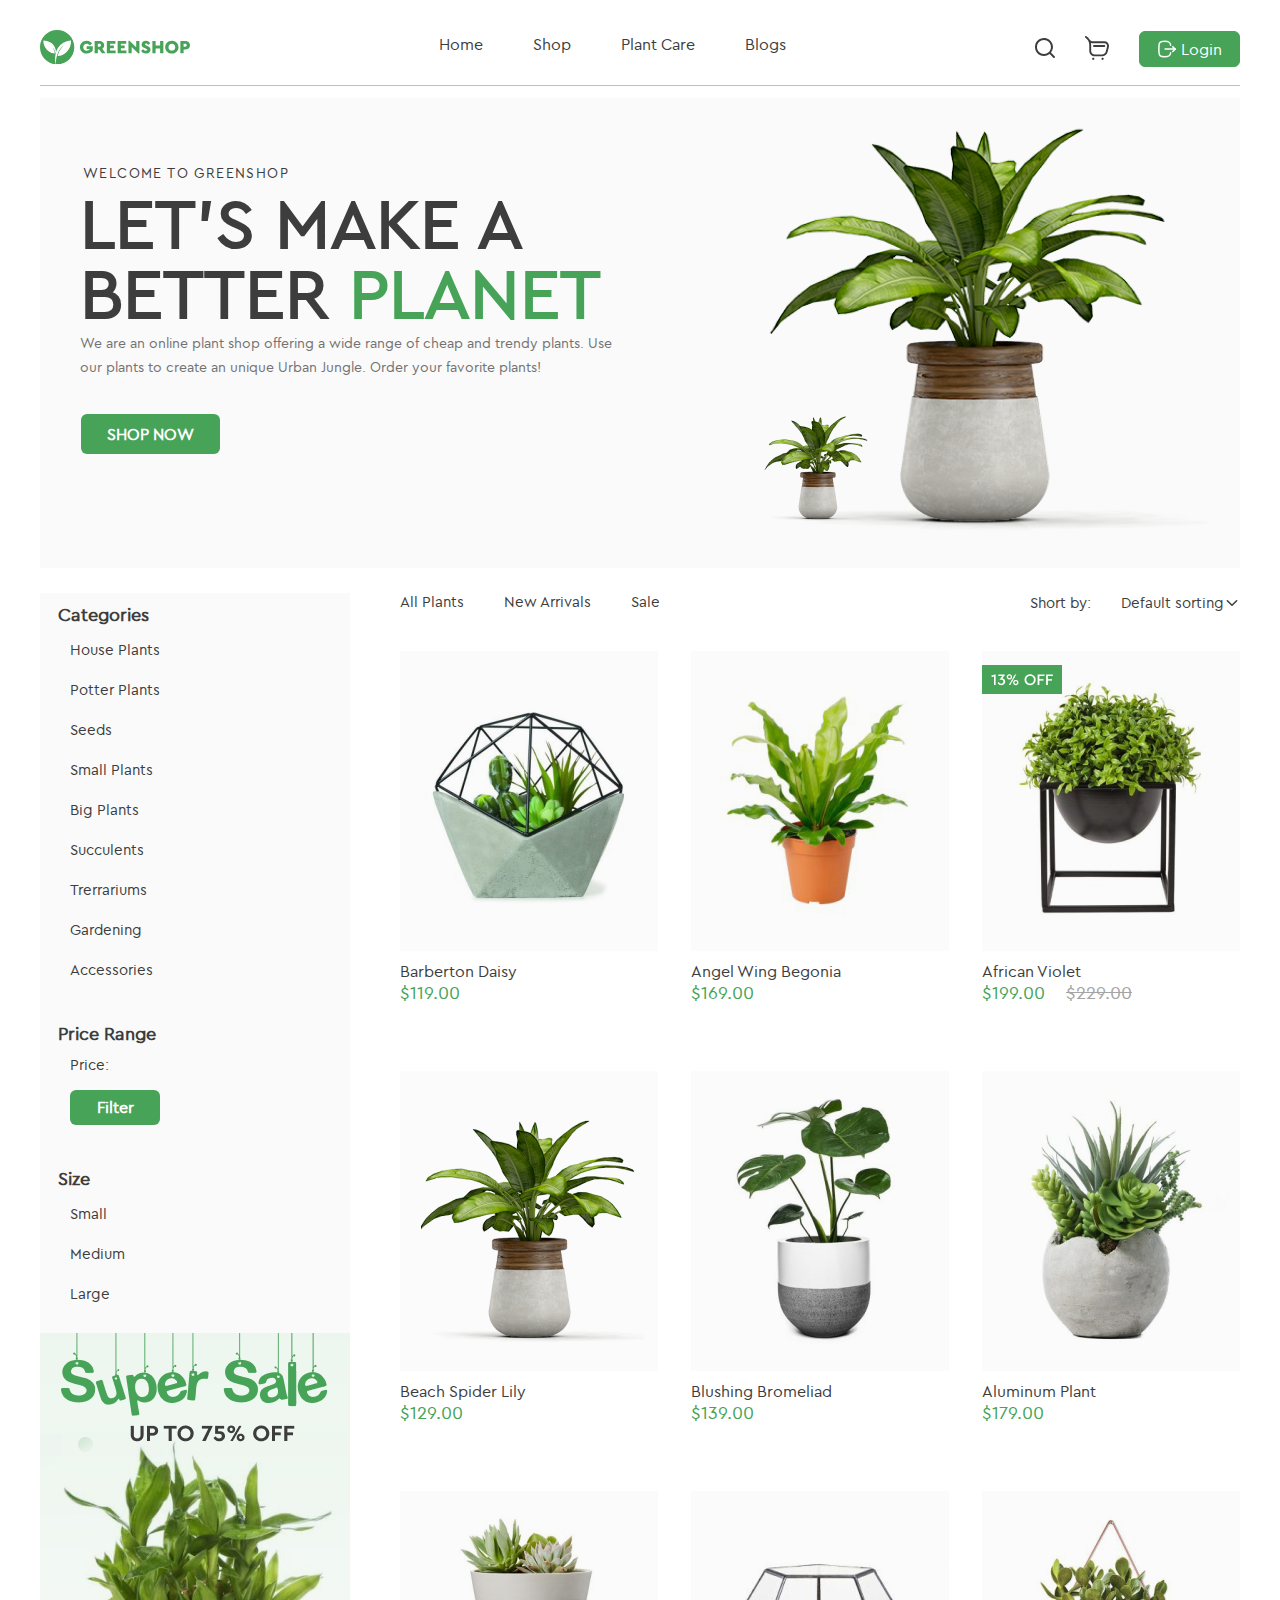
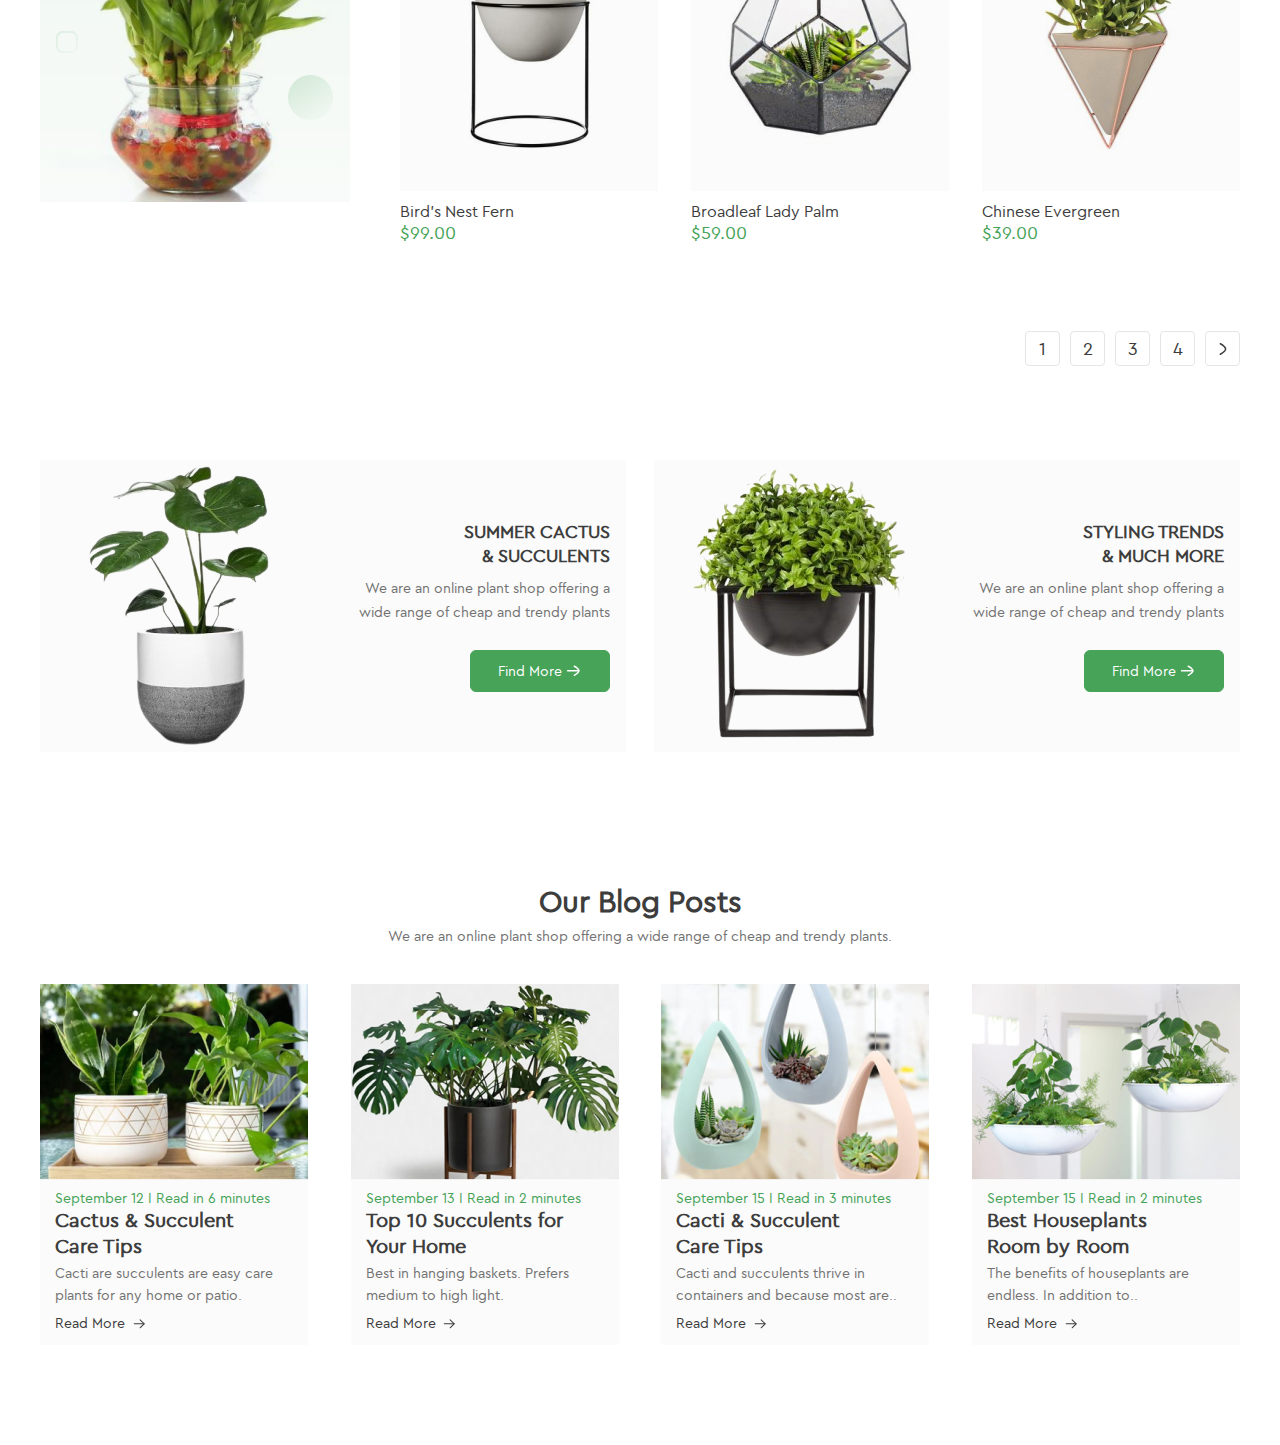
<file: index.html>
<!DOCTYPE html>
<html lang="en">
<head>
  <meta charset="UTF-8">
  <meta name="viewport" content="width=device-width, initial-scale=1.0">
  <meta http-equiv="X-UA-Compatible" content="ie=edge">
  <title>Registration</title>
  <link rel="stylesheet" href="css/reset.css">
  <link rel="stylesheet" href="css/normalize.css">
  <link rel="stylesheet" href="css/style.css">

</head>

<body>
  <header>
    <div class="container">
      <div class="header__inner">
        <a href="#" class="logo_btn">
          <img src="images/logo.svg" alt="logo">
        </a>

      <nav class="nav">
        <ul class="nav__list-item">
          <li class="nav__link-item">
            <a class="nav__link-text" href="#">Home</a>
          </li>
          <li class="nav__link-item">
            <a class="nav__link-text" href="#">Shop</a>
          </li>
          <li class="nav__link-item">
            <a class="nav__link-text" href="#">Plant Care</a>
          </li>
          <li class="nav__link-item">
            <a class="nav__link-text" href="#">Blogs</a>
          </li>
        </ul>
      </nav>

      <ul class="nav-item">
        <li>
          <img src="images/search.svg" alt="search">
        </li>
        <li>
          <img src="images/shop_cart.svg" alt="cart">
        </li>
        <li>
          <a class="login_btn" href="index2.html">
            Login
          </a>
        </li>
      </ul>
    </div>
    </div>
  </header>

<main>
<section class="intro">
  <div class="container">
    <div class="pic-plant">
      <article>
        <p class="text-welcome">
          Welcome to GreenShop
        </p>
        <h1 class="caption">
          Let’s Make a Better
          <span class="plant_color">Planet</span> 
        </h1>
        <p class="title">
          We are an online plant shop offering a wide range of cheap and trendy plants. Use our plants to create an unique Urban Jungle. Order your favorite plants!
        </p>
        <a href="#" class="shop_btn">
          SHOP NOW
        </a>
      </article>

      <img src="images/flo_1.png" alt="a beautiful green plant from GreenShop">
    </div>
  </div>
</section>

<section class="product">
  <div class="container">
    <div class="left_site">
      <h4 class="specifications">Categories</h4>
      <ul class="categories-list">
        <li>
          <a href="#" class="specifications_link">
            House Plants
          </a>
        </li>
        <li>
          <a href="#" class="specifications_link">
            Potter Plants
          </a>
        </li>
        <li>
          <a href="#" class="specifications_link">
            Seeds
          </a>
        </li>
        <li>
          <a href="#" class="specifications_link">
            Small Plants
          </a>
        </li>
        <li>
          <a href="#" class="specifications_link">
            Big Plants
          </a>
        </li>
        <li>
          <a href="#" class="specifications_link">
            Succulents
          </a>
        </li>
        <li>
          <a href="#" class="specifications_link">
            Trerrariums
          </a>
        </li>
        <li>
          <a href="#" class="specifications_link">
            Gardening
          </a>
        </li>
        <li>
          <a href="#" class="specifications_link">
            Accessories
          </a>
        </li>
      </ul>

      <h4 class="specifications">Price Range</h4>
      <p class="price">Price:</p>
      <button type="button" class="filter_btn">
        Filter
      </button>

      <h4 class="specifications">Size</h4>
      <ul class="specifications-size">
        <li>
          <a href="#" class="specifications_link">
          Small
        </a>
        </li>
        <li>
          <a href="#" class="specifications_link">
          Medium
        </a>
        </li>
        <li>
          <a href="#" class="specifications_link">
          Large
        </a>
        </li>
      </ul>

      <img src="images/sale.png" alt="Flowers on sale">
    </div>

    <div class="right_site">
    <div class="sorting_panel">
      <ul class="panel">
        <li>
          <a href="#" class="link_flower">
            All Plants
          </a>
        </li>
        <li>
          <a href="#" class="link_flower">
            New Arrivals
          </a>
        </li>
        <li>
          <a href="#" class="link_flower">
            Sale
          </a>
        </li>
      </ul>

      <div class="sorting_menu">
        <p>Short by:</p>
        <button type="menu" class="arrow-btn">
          <p>
          Default sorting
        </p>
          <img src="images/arrow.svg" alt="arrow">
        </button>
      </div>
    </div>

    <div class="flower_panel">
      <article class="product_cart">
        <img src="images/flower_1.png" alt="flower" class="images_flower-cart">
        <a href="#" class="name-flower_cart">Barberton Daisy</a>
        <p class="flower-price">$119.00</p>
      </article>

      <article class="product_cart">
        <img src="images/flower_2.png" alt="flower" class="images_flower-cart">
        <a href="#" class="name-flower_cart">Angel Wing Begonia</a>
        <p class="flower-price">$169.00</p>
      </article>

      <article class="product_cart">
        <img src="images/flower_3.png" alt="flower" class="images_flower-cart">
        <a href="#" class="name-flower_cart">African Violet</a>
        <p class="flower-price">$199.00 <span class="old-price">$229.00</span> </p>
      </article>

      <article class="product_cart">
        <img src="images/flower_4.png" alt="flower" class="images_flower-cart">
        <a href="#" class="name-flower_cart">Beach Spider Lily</a>
        <p class="flower-price">$129.00</p>
      </article>

      <article class="product_cart">
        <img src="images/flower_5.png" alt="flower" class="images_flower-cart">
        <a href="#" class="name-flower_cart">Blushing Bromeliad</a>
        <p class="flower-price">$139.00</p>
      </article>

      <article class="product_cart">
        <img src="images/flower_6.png" alt="flower" class="images_flower-cart">
        <a href="#" class="name-flower_cart">Aluminum Plant</a>
        <p class="flower-price">$179.00</p>
      </article>

      <article class="product_cart">
        <img src="images/flower_7.png" alt="flower" class="images_flower-cart">
        <a href="#" class="name-flower_cart">Bird's Nest Fern</a>
        <p class="flower-price">$99.00</p>
      </article>

      <article class="product_cart">
        <img src="images/flower_8.png" alt="flower" class="images_flower-cart">
        <a href="#" class="name-flower_cart">Broadleaf Lady Palm</a>
        <p class="flower-price">$59.00</p>
      </article>

      <article class="product_cart">
        <img src="images/flower_9.png" alt="flower" class="images_flower-cart">
        <a href="#" class="name-flower_cart">Chinese Evergreen</a>
        <p class="flower-price">$39.00</p>
      </article>

    </div>
    </div>
  </div>
</section>

<section class="switch">
  <div class="container">
    <div class="switch-content">
      <ul class="switch_list">
        <li>
          <a href="#" class="switch-nomber">1</a>
        </li>
        <li>
          <a href="#" class="switch-nomber">2</a>
        </li>
        <li>
          <a href="#" class="switch-nomber">3</a>
        </li>
        <li>
          <a href="#" class="switch-nomber">4</a>
        </li>
        <li>
          <a href="#" class="switch-nomber arrow-switch"></a>
        </li>
      </ul>
    </div>
  </div>
</section>

<section class="more-plants">
  <div class="container">
    <div class="floral">
    <article class="succulents_content">
      <img src="images/find-more.png">
      <div class="flower-content">
      <h4 class="title-flower">
        Summer cactus <br>
        & succulents
      </h4>
      <p class="text-flower">
        We are an online plant shop offering a wide range of cheap and trendy plants
      </p>
      <div class="find-btn">
      <a href="#" class="find_link">
        Find More
        <img src="images/find_arrow.svg" alt="find more flower">
      </a>
      </div>
    </div>
    </article>

    <article class="succulents_content">
      <img src="images/find-more2.png">
      <div class="flower-content">
      <h4 class="title-flower">
        Styling Trends<br>
        & much more
      </h4>
      <p class="text-flower">
        We are an online plant shop offering a wide range of cheap and trendy plants
      </p>
      <div class="find-btn">
      <a href="#" class="find_link">
        Find More
        <img src="images/find_arrow.svg" alt="find more flower">
      </a>
    </div>
    </div>
    </article>
  </div>
  </div>
</section>

<section class="blog">
  <div class="container">
    <div class="blog-content">
      <h4 class="blog-title">
        Our Blog Posts
      </h4>
      <p class="blog-text">
        We are an online plant shop offering a wide range of cheap and trendy plants. 
      </p>
    </div>

    <div class="our-blog-cart">
      <article class="blog-cart">
        <img src="images/our-blog-img.png" alt="Cactus & Succulent 
        Care Tips" class="blog-img">
        <div class="ourblog-text">
        <p class="blog-text-cart">
          September 12  I Read in 6 minutes
        </p>
        <h4 class="title-cart">
          Cactus & Succulent Care Tips
        </h4>
        <p class="our-blog-text">
          Cacti are succulents are easy care plants for any home or patio. 
        </p>
        <a href="#" class="blog-link">
          Read More
        </a>
      </div>
      </article>

      <article class="blog-cart">
        <img src="images/our-blog-img2.png" alt="Cactus & Succulent 
        Care Tips" class="blog-img">
        <div class="ourblog-text">
        <p class="blog-text-cart">
          September 13  I Read in 2 minutes
        </p>
        <h4 class="title-cart">
          Top 10 Succulents for Your Home
        </h4>
        <p class="our-blog-text">
          Best in hanging baskets. Prefers medium to high light. 
        </p>
        <a href="#" class="blog-link">
          Read More
        </a>
      </div>
      </article>

      <article class="blog-cart">
        <img src="images/our-blog-img3.png" alt="Cactus & Succulent 
        Care Tips" class="blog-img">
        <div class="ourblog-text">
        <p class="blog-text-cart">
          September 15  I Read in 3 minutes
        </p>
        <h4 class="title-cart">
          Cacti & Succulent Care Tips
        </h4>
        <p class="our-blog-text">
          Cacti and succulents thrive in containers and because most are..
        </p>
        <a href="#" class="blog-link">
          Read More
        </a>
      </div>
      </article>

      <article class="blog-cart">
        <img src="images/our-blog-img4.png" alt="Cactus & Succulent 
        Care Tips" class="blog-img">
        <div class="ourblog-text">
        <p class="blog-text-cart">
          September 15  I Read in 2 minutes
        </p>
        <h4 class="title-cart">
          Best Houseplants Room by Room
        </h4>
        <p class="our-blog-text">
          The benefits of houseplants are endless. In addition to.. 
        </p>
        <a href="#" class="blog-link">
          Read More
        </a>
      </div>
      </article>

    </div>
  </div>
</section>

</main>

  <script src="js/main.js"></script>
</body>
</html>
</file>
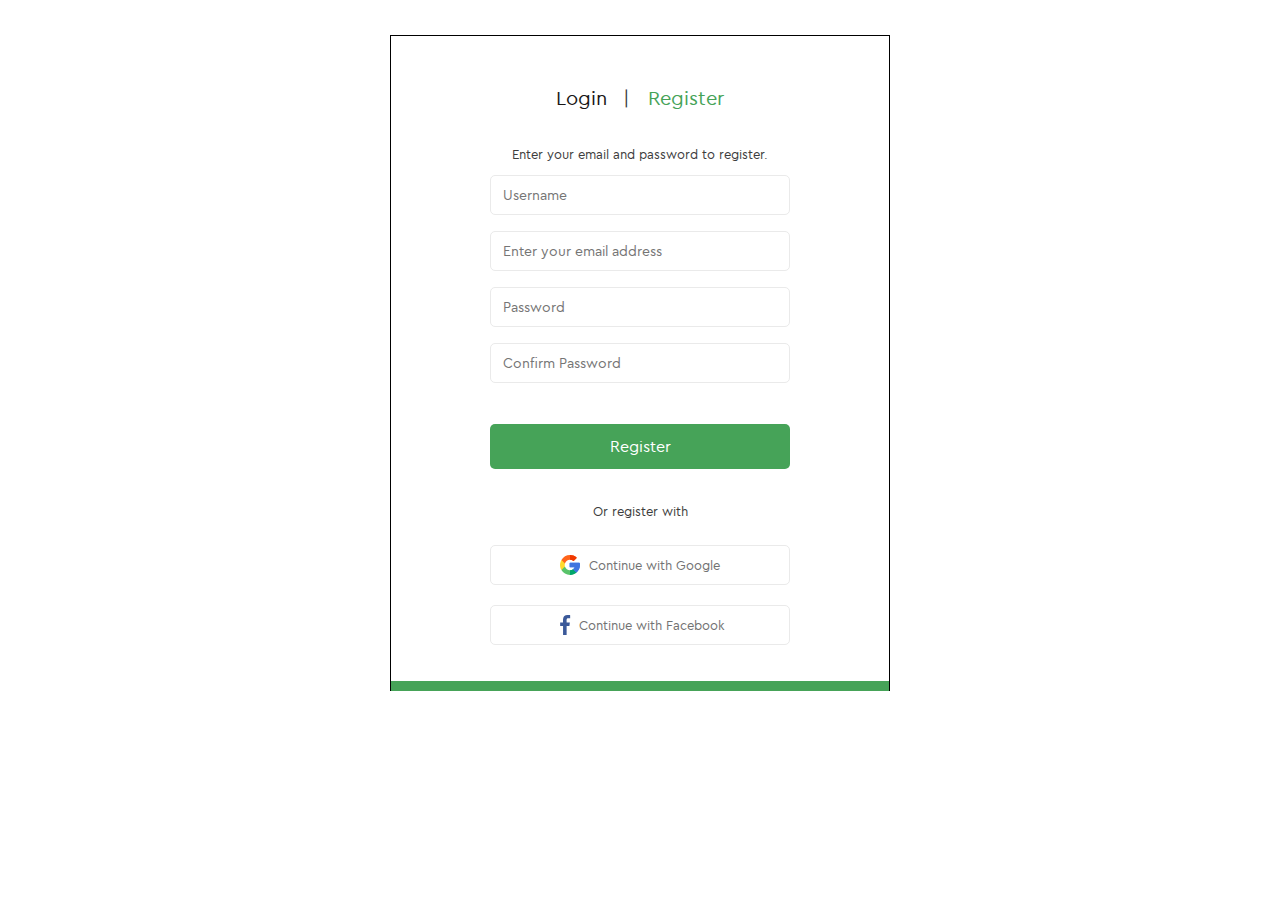
<file: index2.html>
<!DOCTYPE html>
<html lang="en">
<head>
  <meta charset="UTF-8">
  <meta name="viewport" content="width=device-width, initial-scale=1.0">
  <meta http-equiv="X-UA-Compatible" content="ie=edge">
  <title>Registration</title>
  <link rel="stylesheet" href="css/reset.css">
  <link rel="stylesheet" href="css/style.css">
  <link rel="stylesheet" href="css/normalize.css">
<!-- шрифт Cera Pro — это коммерческий шрифт, недоступный в Google Fonts, я использовала другой, похожий -->
<link rel="preconnect" href="https://fonts.googleapis.com">
<link rel="preconnect" href="https://fonts.gstatic.com" crossorigin>
<link href="https://fonts.googleapis.com/css2?family=Poppins:wght@100;400;500;700&display=swap" rel="stylesheet">
</head>

<body>

  <div class="registration">
    <p class="login">
      Login 
      <span class="line">|</span>
      <span class="register">Register</span>
    </p>
    <p class="text_register">
      Enter your email and password to register.
    </p>
    
    <form action="" method="post" name="register" class="form">
        <input type="text" name="username" placeholder="Username" class="input">
        <input type="email" name="email" placeholder="Enter your email address" class="input">
        <input type="password" name="password" placeholder="Password" class="input">
        <input type="password" name="confirm_password" placeholder="Confirm Password" class="input">
    </form>

    <div class="button_register">
        <button type="submit" class="submit-button" id="subButton">
          Register
        </button>
    </div>

    <p class="register_google_fb">
      Or register with
    </p>

    <div class="link_register">
      <a href="#" class="google_link">
          <img src="images/google_img.svg" alt="Google Icon" class="ggl_icon">
          Continue with Google
      </a>
      <a href="#" class="facebook_link">
          <img src="images/fb_img.svg" alt="Facebook Icon" class="fb_icon">
          Continue with Facebook
      </a>
  </div>

    <article class="footer-line"></article>
</div>
<script src="js/main.js"></script>
</body>
</html>
</file>
<file: css/style.css>
@font-face {
    font-family: 'cera_prothin';
    src: url('../fonts/cerapro-thin-webfont.eot');
    src: url('../fonts/cerapro-thin-webfont.eot?#iefix') format('embedded-opentype'),
         url('../fonts/cerapro-thin-webfont.woff2') format('woff2'),
         url('../fonts/cerapro-thin-webfont.woff') format('woff'),
         url('../fonts/cerapro-thin-webfont.ttf') format('truetype'),
         url('../fonts/cerapro-thin-webfont.svg#cera_prothin') format('svg');
    font-weight: normal;
    font-style: normal;

}

@font-face {
    font-family: 'cera_problack';
    src: url('../fonts/cerapro-black-webfont.eot');
    src: url('../fonts/cerapro-black-webfont.eot?#iefix') format('embedded-opentype'),
         url('../fonts/cerapro-black-webfont.woff2') format('woff2'),
         url('../fonts/cerapro-black-webfont.woff') format('woff'),
         url('../fonts/cerapro-black-webfont.ttf') format('truetype'),
         url('../fonts/cerapro-black-webfont.svg#cera_problack') format('svg');
    font-weight: normal;
    font-style: normal;

}

@font-face {
    font-family: 'cera_probold';
    src: url('../fonts/cerapro-bold-webfont.eot');
    src: url('../fonts/cerapro-bold-webfont.eot?#iefix') format('embedded-opentype'),
         url('../fonts/cerapro-bold-webfont.woff2') format('woff2'),
         url('../fonts/cerapro-bold-webfont.woff') format('woff'),
         url('../fonts/cerapro-bold-webfont.ttf') format('truetype'),
         url('../fonts/cerapro-bold-webfont.svg#cera_probold') format('svg');
    font-weight: normal;
    font-style: normal;

}

@font-face {
    font-family: 'cera_prolight';
    src: url('../fonts/cerapro-light-webfont.eot');
    src: url('../fonts/cerapro-light-webfont.eot?#iefix') format('embedded-opentype'),
         url('../fonts/cerapro-light-webfont.woff2') format('woff2'),
         url('../fonts/cerapro-light-webfont.woff') format('woff'),
         url('../fonts/cerapro-light-webfont.ttf') format('truetype'),
         url('../fonts/cerapro-light-webfont.svg#cera_prolight') format('svg');
    font-weight: normal;
    font-style: normal;

}

@font-face {
    font-family: 'cera_promedium';
    src: url('../fonts/cerapro-medium_1-webfont.eot');
    src: url('../fonts/cerapro-medium_1-webfont.eot?#iefix') format('embedded-opentype'),
         url('../fonts/cerapro-medium_1-webfont.woff2') format('woff2'),
         url('../fonts/cerapro-medium_1-webfont.woff') format('woff'),
         url('../fonts/cerapro-medium_1-webfont.ttf') format('truetype'),
         url('../fonts/cerapro-medium_1-webfont.svg#cera_promedium') format('svg');
    font-weight: normal;
    font-style: normal;

}

@font-face {
    font-family: 'cera_promedium';
    src: url('../fonts/cerapro-medium-webfont.eot');
    src: url('../fonts/cerapro-medium-webfont.eot?#iefix') format('embedded-opentype'),
         url('../fonts/cerapro-medium-webfont.woff2') format('woff2'),
         url('../fonts/cerapro-medium-webfont.woff') format('woff'),
         url('../fonts/cerapro-medium-webfont.ttf') format('truetype'),
         url('../fonts/cerapro-medium-webfont.svg#cera_promedium') format('svg');
    font-weight: normal;
    font-style: normal;

}

@font-face {
    font-family: 'cera_proregular';
    src: url('../fonts/cerapro-regular-webfont.eot');
    src: url('../fonts/cerapro-regular-webfont.eot?#iefix') format('embedded-opentype'),
         url('../fonts/cerapro-regular-webfont.woff2') format('woff2'),
         url('../fonts/cerapro-regular-webfont.woff') format('woff'),
         url('../fonts/cerapro-regular-webfont.ttf') format('truetype'),
         url('../fonts/cerapro-regular-webfont.svg#cera_proregular') format('svg');
    font-weight: normal;
    font-style: normal;

}



html{
    box-sizing: border-box;
}
*,
*::after,
*::before{
    padding: 0;
    margin: 0;
    box-sizing: inherit;
}
ul{
    list-style: none;
}
a{
    text-decoration: none;
}
body{
    font-family: 'cera_proregular';
    font-style: normal;
    background: #ffffff;
    margin: 0;
}
header{
    padding-top: 30px;
    margin-bottom: 12px;
}
.container{
  width: 1200px;
  margin: 0 auto;
}
.header__inner{
    display: flex;
    justify-content: space-between;
    align-items: center;
    border-bottom: 1px solid hwb(132 27% 36% / 0.5);
}
.logo_btn{
    margin-bottom: 18px;
}
.nav__list-item{
    display: flex;
    gap: 50px;
}



/* ниже нав-линк-айтем-афтер создаем нижнее подчеркивание для навигации при наведении мышкой) для тел.адапт можно использовать вместо наведения ховер-актив, как я уже делала кнопки*/
.nav__link-item::after{
    display: block;
    width: 0;
    content: "";
    background-color: #46A358;
    height: 3px;
    margin-top: 25px;
    transition: 0.3s;
    /* транзишн дает нам плавный переход д */
}
/* а вот ниже мы указываем что при навидении появится наша зеленая полоска шириной 100проц */
.nav__link-item:hover::after{
    width: 100%;
}
.nav__link-text{
    font-weight: 400;
    font-size: 16px;
    color: #3d3d3d;
}
.nav__link-text:active{
    color: #00000094;
}
.nav__link-text:hover{
    color: #46a358;
}
.nav-item{
    display: flex;
    align-items: center;
    gap: 30px;
    margin-bottom: 18px;
}
.login_btn{
    display: flex;
    align-items: center;
    padding: 7px 17px;
    border: 1px solid #46A358;
    border-radius: 6px;
    background-color: #46A358;
    font-weight: 500;
    font-size: 16px;
    color: #fff;
}
.login_btn::before{
    content: "";
    display: inline-block;
    width: 20px;
    height: 20px;
    margin-right: 4px;
    /* используем марджин-райт вместо гап */
    background-image: url(../images/logout.svg);
}
.login_btn:active{
    color: #00000094;
}
.login_btn:hover{
    border: 1px solid #46A358;
    background-color: #2b633b3c;
    color: #46a358;
}

/* ниже стили для 1й секции */
.intro{
    margin-bottom: 25px;
}
.pic-plant{
    display: flex;
    justify-content: space-between;
    background-color: #FAFAFA;
}
.text-welcome{
    font-weight: 500;
    font-size: 14px;
    letter-spacing: 0.1em;
    text-transform: uppercase;
    /* letter-spacing это интервал  между буквами, text-transform: uppercase; — все буквы текста в заглавные */
    color: #3d3d3d;
    margin: 68px 0 7px 43px;
}
.caption{
    font-weight: 700;
    font-size: 70px;
    line-height: 100%;
    text-transform: uppercase;
    color: #3d3d3d;
    margin: 7px 0 5px 40px;
    max-width: 530px;
}
.plant_color{
    color: #46a358;
}
.title{
    font-weight: 400;
    font-size: 14px;
    line-height: 171%;
    color: #727272;
    margin: 0 0 44px 40px;
    max-width: 557px;
}
.shop_btn{
    font-weight: 700;
    font-size: 16px;
    line-height: 125%;
    text-transform: uppercase;
    color: #fff;
    margin-left: 41px;
    background-color: #46A358;
    border-radius: 6px;
    padding: 10px 26px;
}
.shop_btn:active{
    color: #00000094;
}
.shop_btn:hover{
    border: 1px solid #46A358;
    background-color: #2b633b3c;
    color: #46a358;
}



/*стили для второй секции product*/
.product{
    margin-bottom: 20px;
}
.product .container{
    display: flex;
    justify-content: space-between;
}
.left_site{
    max-width: 310px; 
    max-height: 740px;
    background-color: #FAFAFA;
    padding-top: 14px;
}
.right_site{
    max-width: 840px;
}
.sorting_panel{
    display: flex;
    justify-content: space-between;
    align-items: center;
    margin-bottom: 31px;
}
.panel{
    display: flex; 
    gap: 40px;
}
.sorting_menu{
    display: flex;
    gap: 30px;
    font-weight: 400;
    font-size: 15px;
    line-height: 107%;
    color: #3d3d3d;
    align-items: center;
    margin-bottom: 7px;
}

.specifications{
    font-family: 'cera_proregular';
    font-weight: 700;
    font-size: 18px;
    line-height: 89%;
    color: #3d3d3d;
    margin-left: 18px;
    margin-bottom: 7px;
}
.categories-list{
    margin-bottom: 36px;
}
.specifications_link{
    
    font-weight: 400;
    font-size: 15px;
    line-height: 267%;
    color: #3d3d3d;
    margin-left: 30px;
}
.specifications_link:hover{
    color: #46a358;
}
.specifications_link:active{
    color: #727272;
}
.specifications-size{
    margin-bottom: 19px;
}
.price{
    font-family: 'cera_proregular';
    font-weight: 400;
    font-size: 15px;
    line-height: 107%;
    color: #3d3d3d;
    margin: 15px 0 16px 30px;
}
.filter_btn{
    border-radius: 6px;
    border: none;
    width: 90px;
    height: 35px;
    font-weight: 700;
    font-size: 16px;
    line-height: 125%;
    color: #fff;
    background-color: #46a358;
    margin-left: 30px;
    margin-bottom: 46px;
}
.filter_btn:active{
    color: #00000094;
}
.filter_btn:hover{
    border: 1px solid #46A358;
    background-color: #2b633b3c;
    color: #46a358;
    cursor: pointer;
}
.link_flower{
    font-weight: 400;
    font-size: 15px;
    line-height: 107%;
    color: #3d3d3d;
}
/* ниже нав-линк-айтем-афтер создаем нижнее подчеркивание для навигации при наведении мышкой) для тел.адапт можно использовать вместо наведения ховер-актив, как я уже делала кнопки*/
.link_flower::after{
    display: block;
    width: 0;
    content: "";
    background-color: #46A358;
    height: 3px;
    margin-top: 7px;
    transition: 0.3s;
    /* транзишн дает нам плавный переход д */
}
/* а вот ниже мы указываем что при навидении появится наша зеленая полоска шириной 100проц */
.link_flower:hover::after{
    width: 100%;
}
.link_flower:hover{
    color: #46a358;
}
.link_flower:active{
    color: #727272;
}
.arrow-btn{
    border: none;
    background-color: #FFFFFF;
    font-weight: 400;
    font-size: 15px;
    line-height: 107%;
    color: #3d3d3d;
    display: flex;
    cursor: pointer;
}
.flower_panel{
    display: flex;
    flex-wrap: wrap;
    justify-content: space-between;
}
.product_cart{
    display: flex;
    flex-direction: column;
    margin-bottom: 70px;
}
.images_flower-cart{
    margin-bottom: 12px;
}
.name-flower_cart{
    margin-bottom: 6px;
    font-weight: 400;
    font-size: 16px;
    line-height: 100%;
    color: #3d3d3d;
}
.name-flower_cart:hover{
    color: #46a358;
}
.flower-price{
    font-weight: 500;
    font-size: 18px;
    line-height: 89%;
    color: #46a358;
}
.old-price{
    color: #A5A5A5;
    text-decoration: line-through;
    font-family: 'cera_proregular';
    font-weight: 400;
    font-size: 18px;
    line-height: 89%;
    margin-left: 16px;
}









.switch{
    margin-bottom: 94px;
}
.switch-content{
    display: flex;
    justify-content: end;
}
.switch_list{
    display: flex;
    gap: 10px;
}

.switch-nomber{
    display: flex; 
    justify-content: center;  
    align-items: center;
    width: 35px;  
    height: 35px; 
    border: 1px solid #e5e5e5;
    border-radius: 4px; 
    color: #3d3d3d;
    font-weight: 300;
    font-size: 18px;
}
.switch-nomber:hover{
    background-color: #46A358;
    border: 1px solid #46A358;
    color: #ffffff;
    font-weight: 700; 
}
.arrow-switch{
    border: 1px solid #e5e5e5;
    border-radius: 4px;
    background-image: url(../images/switch_arrow_b.svg);
    background-repeat: no-repeat;
    background-position: center;
    /* задала стрелочке центр */
}
.arrow-switch:hover{
    background-image: url(../images/switch_arrow_w.svg);
    background-repeat: no-repeat;
    background-color: #46A358;
    border: 1px solid #46A358;
}




/* ниже стили для секции два цветка */
.more-plants{
    margin-bottom: 142px;
}
.floral{
    display: flex;
    gap: 28px;
}
.succulents_content{
    display: flex;
    align-items: center;
    background: #FBFBFB; 
    max-width: 586px;
}
.flower-content{
    padding-right: 16px;
}
.title-flower{
    font-family: 'cera_proregular';
    font-weight: 900;
    font-size: 18px;
    line-height: 133%;
    text-transform: uppercase;
    color: #3d3d3d;
    margin-bottom: 9px;
    display: flex;
    justify-content: end;
    text-align: right;
}
.text-flower{
    font-family: 'cera_proregular';
    font-weight: 400;
    font-size: 14px;
    line-height: 171%;
    color: #727272;
    margin-bottom: 25px;
    text-align: right;
    width: 278px;
}
.find-btn{
    display: flex;
    justify-content: right;
}

.find_link{
    font-family: 'cera_proregular';
    font-weight: 500;
    font-size: 14px;
    color: #fff;
    border-radius: 6px;
    padding: 11px 27px;
    border: 1px solid #46A358;
    background: #46a358;
    gap: 2px;
    display: flex;
    align-items: center;
}
.find_link:hover{
    border: 1px solid #46A358;
    background: #a1a1a15e;
    color: #46a358;
}



/* ниже это стили для Our Blog */
.blog{
    margin-bottom: 100px;
}
.blog-content{
    text-align: center;
}
.blog-title{
    font-family: 'cera_proregular';
    font-weight: 700;
    font-size: 30px;
    line-height: 53%;
    text-align: center;
    color: #3d3d3d;
    margin-bottom: 15px;
}
.blog-text{
    font-family: 'cera_proregular';
    font-weight: 400;
    font-size: 14px;
    line-height: 171%;
    text-align: center;
    color: #727272;
    margin-bottom: 35px;
}
.our-blog-cart{
    display: flex;
     justify-content: space-between;
}
.blog-cart{
    background-color: #FBFBFB;
    width: 268px;
}
.blog-img{
    margin-bottom: 9px;
}
.ourblog-text{
    margin-left: 15px;
    margin-bottom: 13px;
}
.blog-text-cart{
    font-family: 'cera_proregular';
    font-weight: 500;
    font-size: 14px;
    line-height: 114%;
    color: #46a358; 
}
.title-cart{
    font-family: 'cera_proregular';
    font-weight: 700;
    font-size: 20px;
    line-height: 130%;
    color: #3d3d3d;
    width: 202px;
    margin-bottom: 4px;
}
.our-blog-text{
    font-family: 'cera_proregular';
    font-weight: 400;
    font-size: 14px;
    line-height: 157%;
    color: #727272;
    width: 242px;
    margin-bottom: 9px;
}
.blog-link{
    font-family: 'cera_proregular';
    font-weight: 500;
    font-size: 14px;
    line-height: 114%;
    color: #3d3d3d;
    display: flex;
    gap: 3px;
    background-image: url(../images/blog-arrow.svg);
    background-repeat: no-repeat;
    background-position: 32%;
    /* сдвинула стрелку от текста на 35 проц */
}
.blog-link:hover{
    color: #46A358;
    background-image: url(../images/blog-arrow-green.svg);
}









/* ниже это стили для хтмл регистрация */
.registration{
    max-width: 500px;
    height: 656px;
    border: 1px solid #000000;
    margin: auto;
    margin-top: 35px;
}
.login{
    font-family: 'cera_proregular';
    font-weight: 500;
    font-size: 20px;
    color: #191616;
    margin-top: 52px;
    margin-bottom: 40px;
    text-align: center;
}
.line{
    color: #3d3d3d;
    padding-left: 10px;
    padding-right: 12px;
}
.register{
    color: #46A358;
}
.text_register{
    font-family: 'cera_proregular';
    font-weight: 400;
    font-size: 13px;
    color: #3d3d3d;
    text-align: center;
    padding-bottom: 14px;
}
.form{
    display: flex;
    flex-direction: column;
    align-items: center;
    margin-bottom: 25px;
}
.input{
    font-family: 'cera_proregular';
    font-weight: 400;
    font-size: 14px;
    width: 300px;
    height: 40px;
    margin-bottom: 16px;
    padding-left: 12px;
    box-sizing: border-box;
    border: 1px solid #EAEAEA;
    border-radius: 5px;
}
.button_register{
    display: flex;
    justify-content: center;
}
.submit-button{
    font-family: 'cera_proregular';
    font-weight: 500;
    font-size: 16px;
    border-radius: 5px;
    border: none;
    background-color: #46A358;
    width: 300px;
    height: 45px;
    margin-bottom: 36px;
    cursor: pointer;
    color: #ffffff;
}
.submit-button:active{
    color: #00000094;
}
.submit-button:hover{
    border: 1px solid #46A358;
    background-color: #2b633b3c;
    color: #46a358;
}
.span_text{
    color: #FFFFFF;
}
.register_google_fb{
    font-family: 'cera_proregular';
    font-weight: 400;
    font-size: 13px;
    color: #3d3d3d;
    text-align: center;
    margin-bottom: 27px;
}
.link_register{
    display: flex;
    flex-direction: column;
    align-items: center;
}
.google_link{
    display: flex;
    align-items: center;
    justify-content: center;
    width: 300px;
    height: 40px;
    gap: 9px;
    font-family: 'cera_proregular';
    font-weight: 500;
    font-size: 13px;
    color: #727272;
    text-decoration: none;
    list-style-type: none;
    border: 1px solid #EAEAEA;
    border-radius: 5px;
}
.facebook_link{
    display: flex;
    align-items: center;
    justify-content: center;
    width: 300px;
    height: 40px;
    gap: 4px;
    margin-top: 20px;
    list-style-type: none;
    border: 1px solid #EAEAEA;
    border-radius: 5px;
    font-family: 'cera_proregular';
    font-weight: 500;
    font-size: 13px;
    color: #727272;
    text-decoration: none;
}
.footer-line {
    margin-top: 36px;
    background-color: #46A358;
    width: 100%;
    height: 10px;
}
</file>
